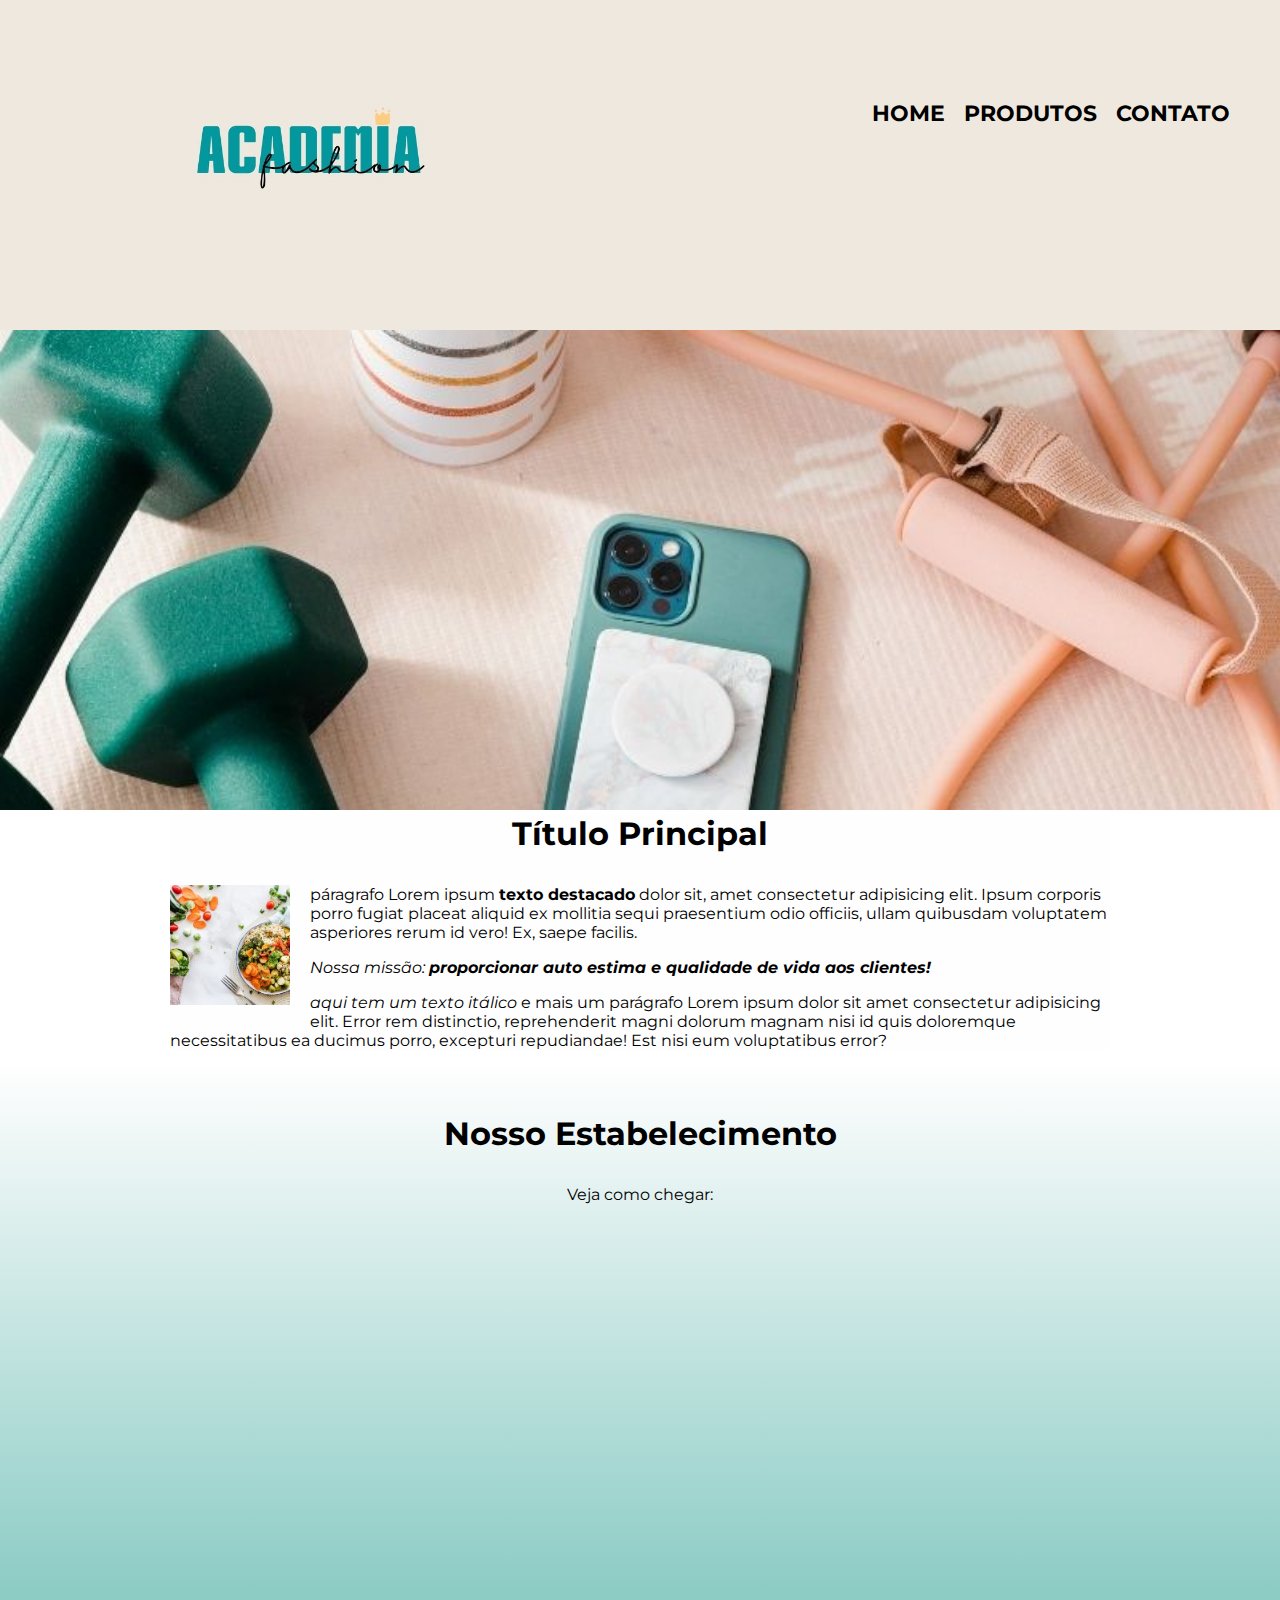
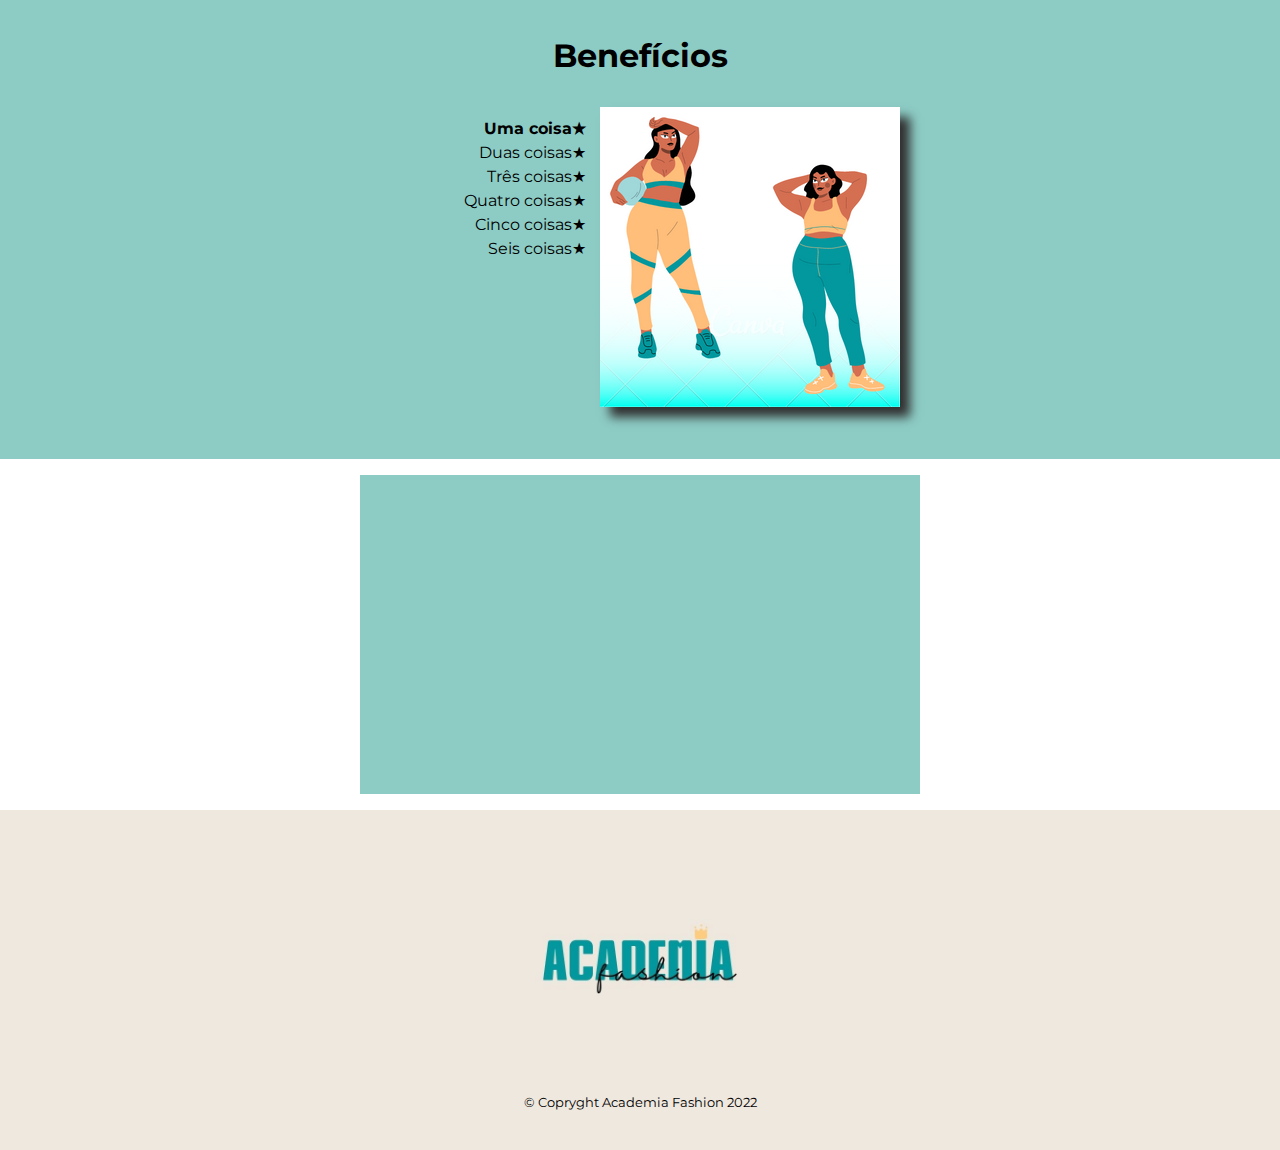
<file: academia.html/index.html>
<!DOCTYPE html>
<html lang="pt-br">
    <head>
        <meta charset="UTF-8">
        <meta name="viewport" content="width=device-width">  
        <title>Academia Fashion</title>

        <link rel="stylesheet" href="style.css">
        
        <link rel="preconnect" href="https://fonts.googleapis.com">
        <link rel="preconnect" href="https://fonts.gstatic.com" crossorigin>
        <link href="https://fonts.googleapis.com/css2?family=Montserrat:wght@100;200&display=swap" rel="stylesheet">

    
    </head>
    <body>
        <header>
            <div class="caixa">
                <h1><img src="fashion2.jpg" class="logo" alt="logo"></h1>
                <nav>
                <ul>
                    <li><a href="index.html">home</a></li>
                    <li><a href="produtos.html">produtos</a></li>
                    <li><a href="contato.html">contato</a></li>
                </ul>
                </nav>
            </div>
        </header>
        <img class="banner" src="academia.jpg">

        <main>
            <section class="principal">
                <h2 class="tituloprincipal">Título Principal</h2>

                <img class="utensilios" src="saladinha.jpg" alt="salada">

                <p> páragrafo Lorem ipsum <strong>texto destacado</strong> dolor sit, amet consectetur adipisicing elit. Ipsum corporis porro fugiat placeat aliquid ex mollitia sequi praesentium odio officiis, ullam quibusdam voluptatem asperiores rerum id vero! Ex, saepe facilis.</p>
                <p id="missao"><em>Nossa missão: <strong>proporcionar auto estima e qualidade de vida aos clientes!</strong></em></p>
                <p><em> aqui tem um texto itálico </em>e mais um parágrafo Lorem ipsum dolor sit amet consectetur adipisicing elit. Error rem distinctio, reprehenderit magni dolorum magnam nisi id quis doloremque necessitatibus ea ducimus porro, excepturi repudiandae! Est nisi eum voluptatibus error?</p>
            </section>

            <section class="mapa">
                <h3 class="tituloprincipal">Nosso Estabelecimento</h3>
                <p>Veja como chegar:</p>

                <div class="mapa-conteudo">
                    <iframe src="https://www.google.com/maps/embed?pb=!1m18!1m12!1m3!1d28813.85384007381!2d-48.845409425423725!3d-25.480631919700915!2m3!1f0!2f0!3f0!3m2!1i1024!2i768!4f13.1!3m3!1m2!1s0x94dc870bf733fd85%3A0x7d6cb9ee0441de0a!2sMorretes%2C%20PR%2C%2083350-000!5e0!3m2!1spt-BR!2sbr!4v1655472357366!5m2!1spt-BR!2sbr" width="100%" height="300" style="border:0;" allowfullscreen="" loading="lazy" referrerpolicy="no-referrer-when-downgrade"></iframe>
                </div>
            </section>

            <section class="beneficios">
                <h3 class="tituloprincipal">Benefícios</h3>

                <div class="conteudo-beneficios">
                <ul class="lista-beneficios">
                    <li class="itens">Uma coisa</li>
                    <li class="itens">Duas coisas</li>
                    <li class="itens">Três coisas</li>
                    <li class="itens">Quatro coisas</li>
                    <li class="itens">Cinco coisas</li>
                    <li class="itens">Seis coisas</li>
                </ul>
                <picture>
                    <source media="(max-width: 700px )" srcset="beneficios-pp.png" >
                    <img  src="beneficios-p.png" class="imagem-beneficios"></picture>
                </div>
            </section>

            <div class="video"><iframe width="100%" height="315" src="https://www.youtube.com/embed/Fo1n217fnn0" title="YouTube video player" frameborder="0" allow="accelerometer; autoplay; clipboard-write; encrypted-media; gyroscope; picture-in-picture" allowfullscreen></iframe>
            </div>

         </main>

         <footer>
            <img src="fashion2.jpg" class="logo-rodape" alt="rodape">
            <p class="copyright">&copy; Copryght Academia Fashion 2022</p>


        </footer>
    </body>

</html>
</file>
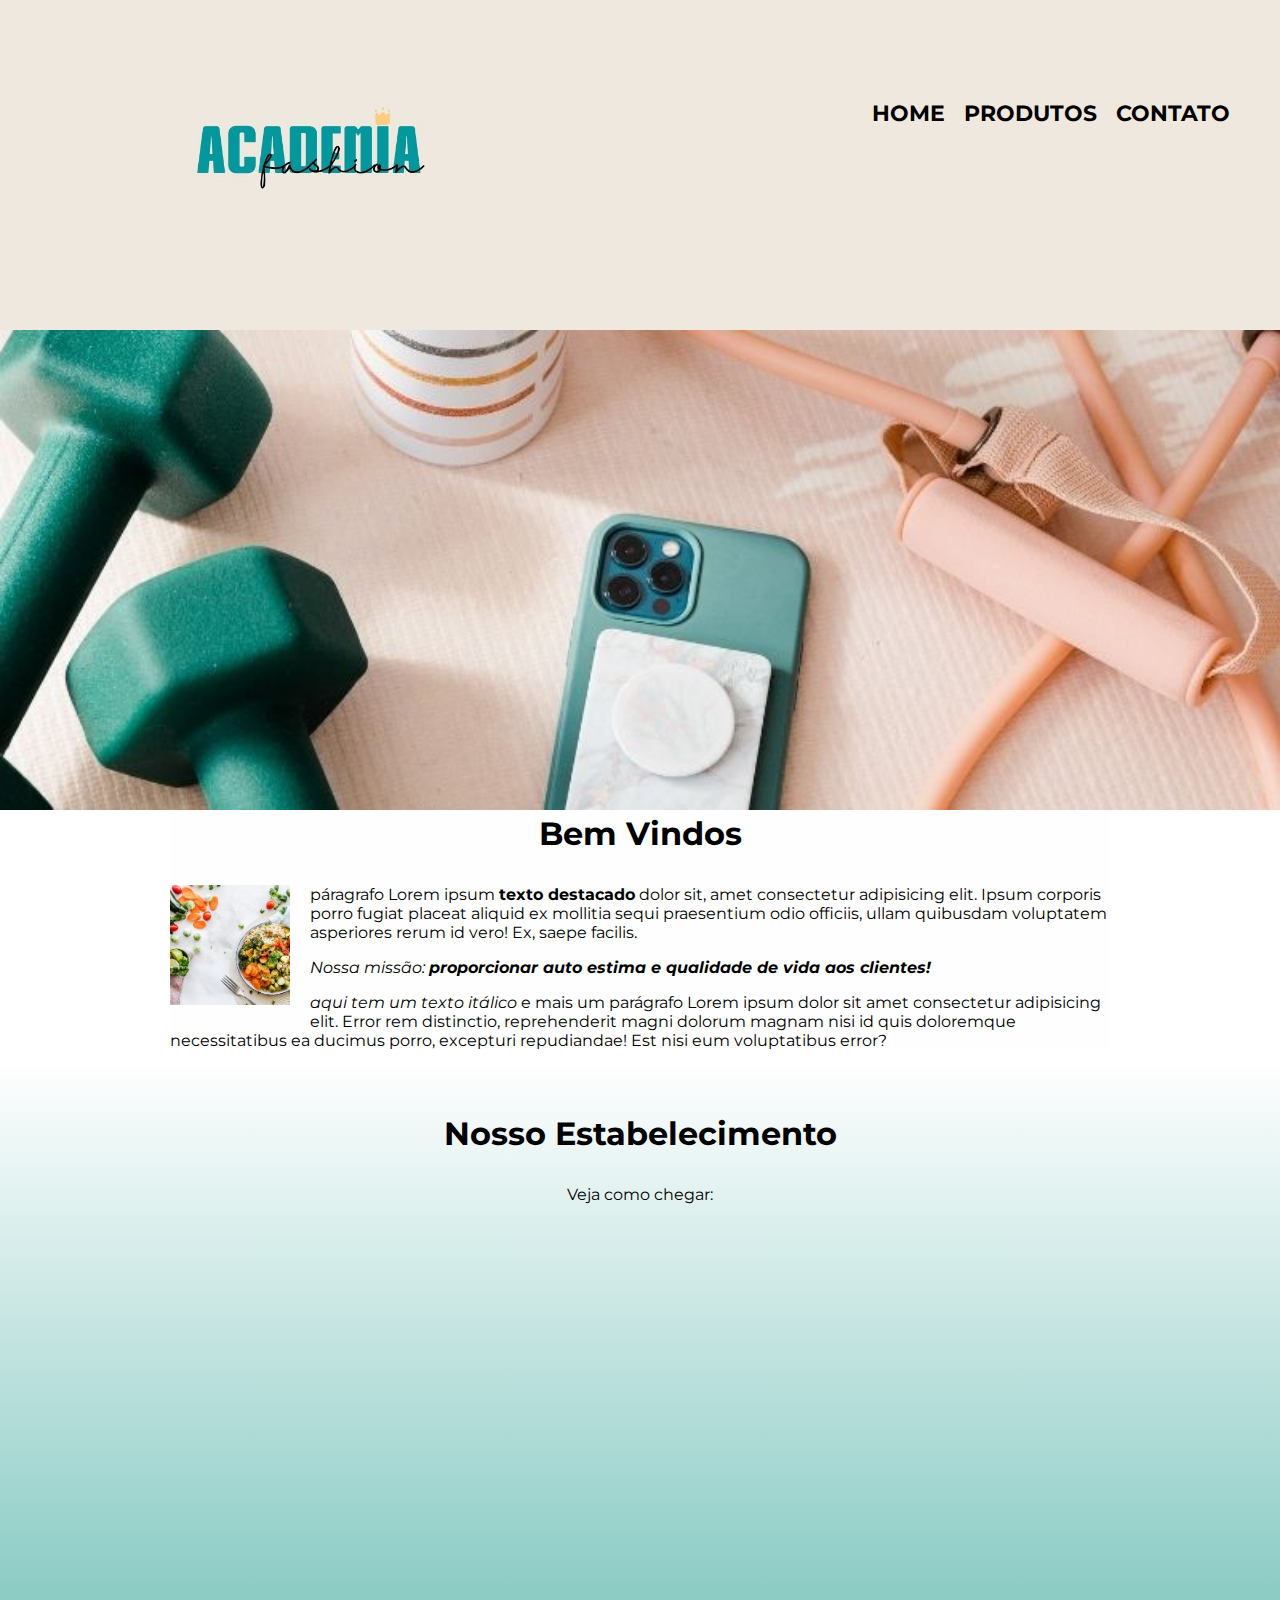
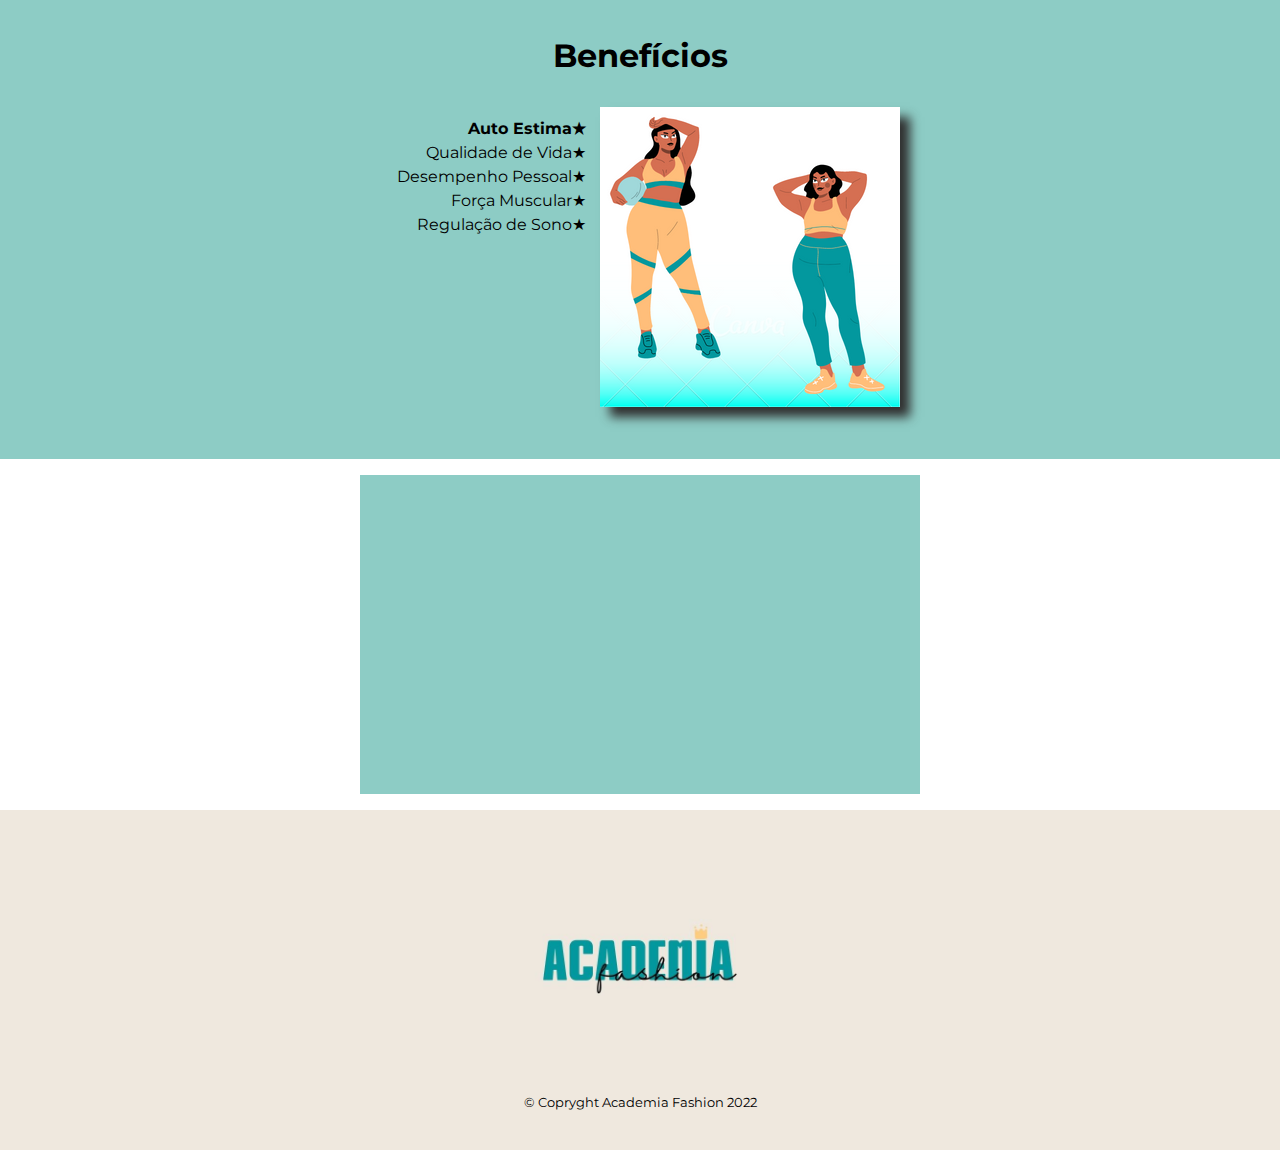
<file: Academia/index.html>
<!DOCTYPE html>
<html lang="pt-br">
    <head>
        <meta charset="UTF-8">
        <meta name="viewport" content="width=device-width">  
        <title>Academia Fashion</title>

        <link rel="stylesheet" href="style.css">
        
        <link rel="preconnect" href="https://fonts.googleapis.com">
        <link rel="preconnect" href="https://fonts.gstatic.com" crossorigin>
        <link href="https://fonts.googleapis.com/css2?family=Montserrat:wght@100;200&display=swap" rel="stylesheet">

    
    </head>
    <body>
        <header>
            <div class="caixa">
                <h1><img src="imagens/fashion2.jpg" class="logo" alt="logo"></h1>
                <nav>
                <ul>
                    <li><a href="index.html">home</a></li>
                    <li><a href="produtos.html">produtos</a></li>
                    <li><a href="contato.html">contato</a></li>
                </ul>
                </nav>
            </div>
        </header>
        <img class="banner" src="imagens/academia.jpg">

        <main>
            <section class="principal">
                <h2 class="tituloprincipal">Bem Vindos</h2>

                <img class="utensilios" src="imagens/saladinha.jpg" alt="salada">

                <p> páragrafo Lorem ipsum <strong>texto destacado</strong> dolor sit, amet consectetur adipisicing elit. Ipsum corporis porro fugiat placeat aliquid ex mollitia sequi praesentium odio officiis, ullam quibusdam voluptatem asperiores rerum id vero! Ex, saepe facilis.</p>
                <p id="missao"><em>Nossa missão: <strong>proporcionar auto estima e qualidade de vida aos clientes!</strong></em></p>
                <p><em> aqui tem um texto itálico </em>e mais um parágrafo Lorem ipsum dolor sit amet consectetur adipisicing elit. Error rem distinctio, reprehenderit magni dolorum magnam nisi id quis doloremque necessitatibus ea ducimus porro, excepturi repudiandae! Est nisi eum voluptatibus error?</p>
            </section>

            <section class="mapa">
                <h3 class="tituloprincipal">Nosso Estabelecimento</h3>
                <p>Veja como chegar:</p>

                <div class="mapa-conteudo">
                    <iframe src="https://www.google.com/maps/embed?pb=!1m18!1m12!1m3!1d28813.85384007381!2d-48.845409425423725!3d-25.480631919700915!2m3!1f0!2f0!3f0!3m2!1i1024!2i768!4f13.1!3m3!1m2!1s0x94dc870bf733fd85%3A0x7d6cb9ee0441de0a!2sMorretes%2C%20PR%2C%2083350-000!5e0!3m2!1spt-BR!2sbr!4v1655472357366!5m2!1spt-BR!2sbr" width="100%" height="300" style="border:0;" allowfullscreen="" loading="lazy" referrerpolicy="no-referrer-when-downgrade"></iframe>
                </div>
            </section>

            <section class="beneficios">
                <h3 class="tituloprincipal">Benefícios</h3>

                <div class="conteudo-beneficios">
                <ul class="lista-beneficios">
                    <li class="itens">Auto Estima</li>
                    <li class="itens">Qualidade de Vida</li>
                    <li class="itens">Desempenho Pessoal</li>
                    <li class="itens">Força Muscular</li>
                    <li class="itens">Regulação de Sono</li>
                    
                </ul>
                <picture>
                    <source media="(max-width: 700px )" srcset="imagens/beneficios-pp.png" >
                    <img  src="imagens/beneficios-p.png" class="imagem-beneficios"></picture>
                </div>
            </section>

            <div class="video"><iframe width="100%" height="315" src="https://www.youtube.com/embed/Fo1n217fnn0" title="YouTube video player" frameborder="0" allow="accelerometer; autoplay; clipboard-write; encrypted-media; gyroscope; picture-in-picture" allowfullscreen></iframe>
            </div>

         </main>

         <footer>
            <img src="imagens/fashion2.jpg" class="logo-rodape" alt="rodape">
            <p class="copyright">&copy; Copryght Academia Fashion 2022</p>


        </footer>
    </body>

</html>
</file>
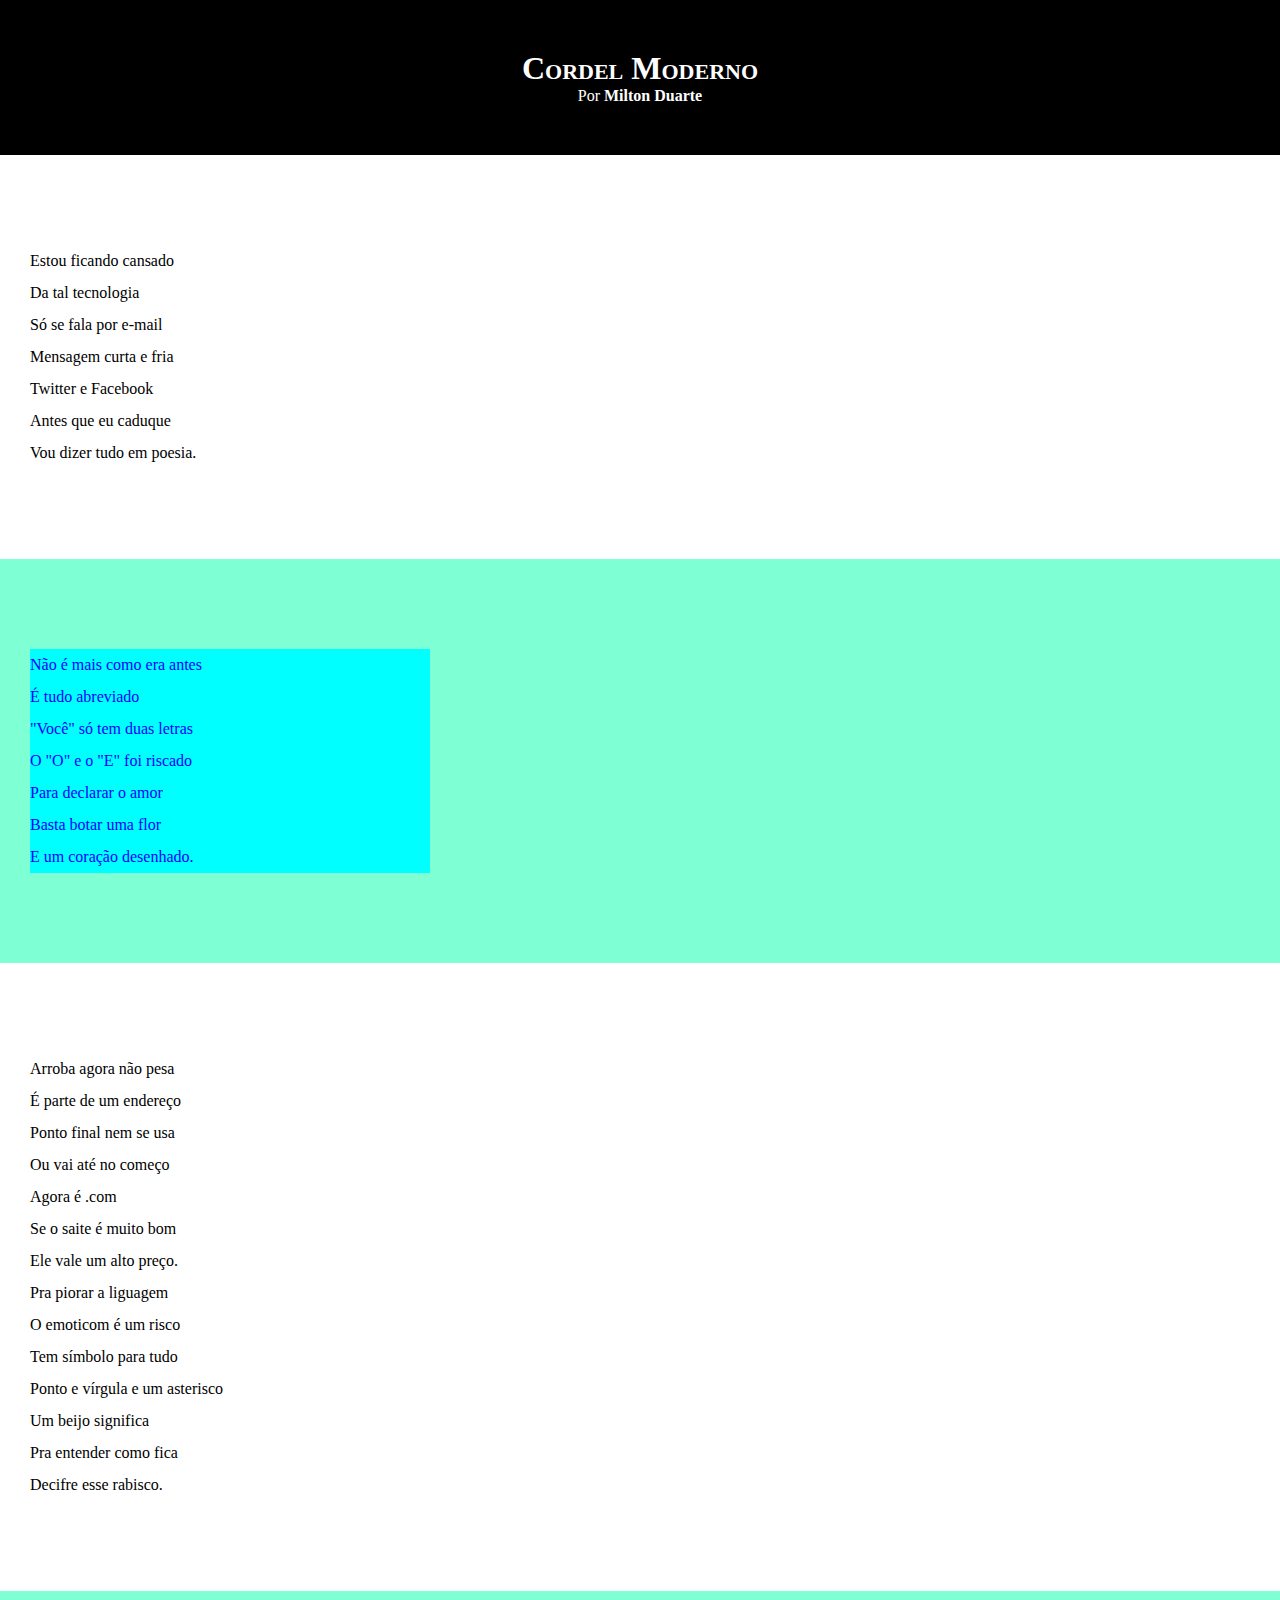
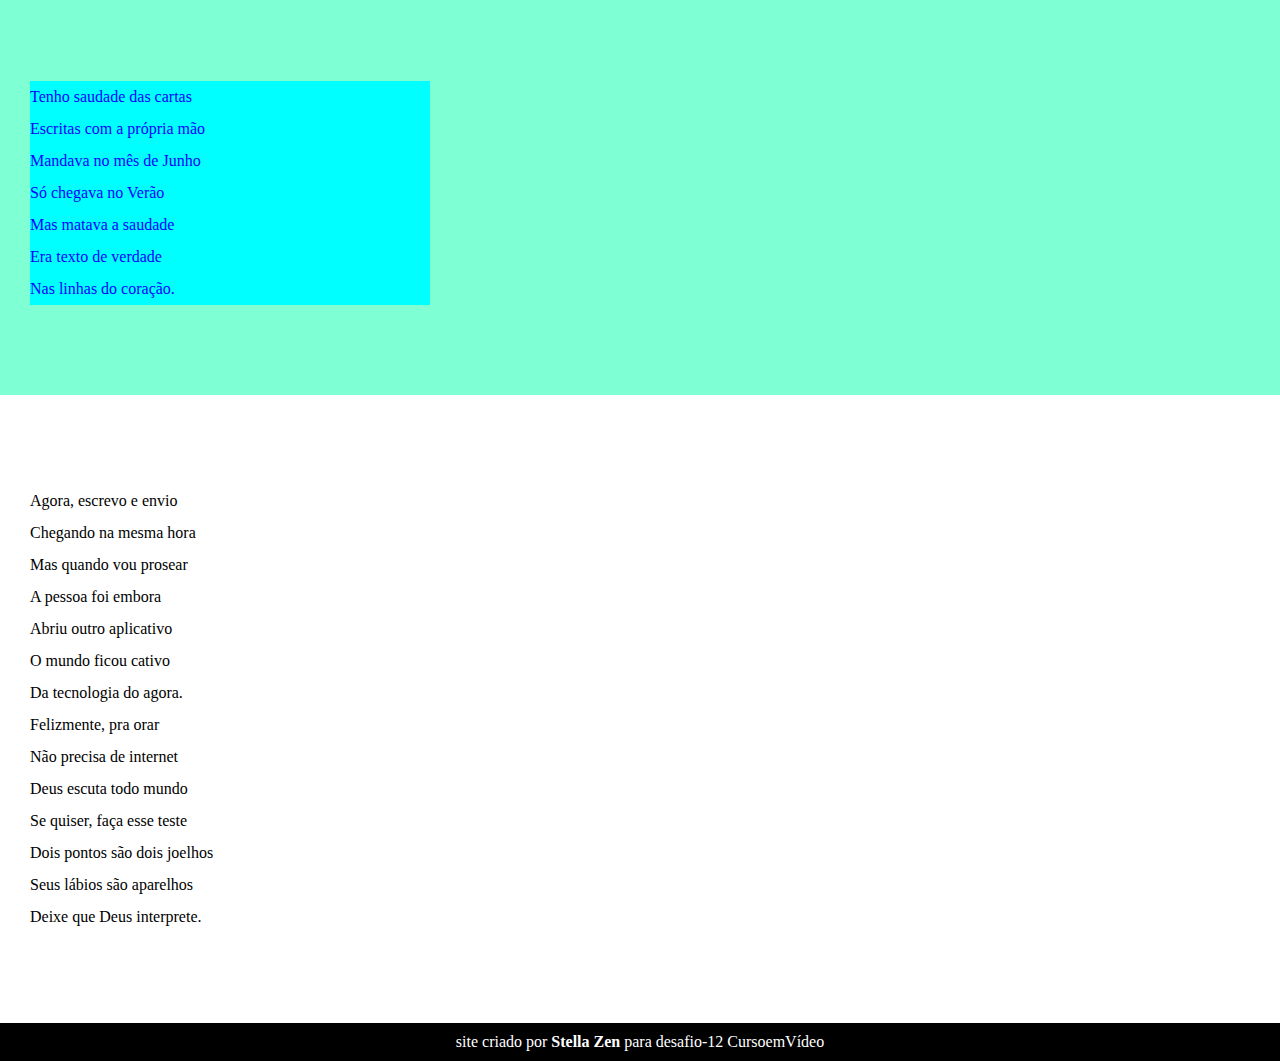
<file: desafio-12/index.html>
<!DOCTYPE html>
<html lang="pt-br">
<head>
    <meta charset="UTF-8">
    <meta http-equiv="X-UA-Compatible" content="IE=edge">
    <meta name="viewport" content="width=device-width, initial-scale=1.0">
    <title>Cordel Moderno</title>

    <link rel="stylesheet" href="estilo/style.css">
</head>
<body>
    <header>
        <h1>Cordel Moderno</h1>
        <p>Por <a href="https://www.recantodasletras.com.br/poesias/3186743" target="_blank">Milton Duarte</a></p>

    </header>

    <section class="normal">
        <p>
            Estou ficando cansado <br>
            Da tal tecnologia <br>
            Só se fala por e-mail <br>
            Mensagem curta e fria <br>
            Twitter e Facebook <br>
            Antes que eu caduque <br>
            Vou dizer tudo em poesia.
        </p>
    </section>

    <section class="imagem">
        <p>
            Não é mais como era antes <br>
            É tudo abreviado <br>
            "Você" só tem duas letras <br>
            O "O" e o "E" foi riscado <br>
            Para declarar o amor <br>
            Basta botar uma flor <br>
            E um coração desenhado.
        </p>
    </section>

    <section class="normal">
        <p>
            Arroba agora não pesa <br>
            É parte de um endereço <br>
            Ponto final nem se usa <br>
            Ou vai até no começo <br>
            Agora é .com <br>
            Se o saite é muito bom <br>
        </p>
        
        <p>
            Ele vale um alto preço. <br>
            Pra piorar a liguagem <br>
            O emoticom é um risco <br>
            Tem símbolo para tudo <br>
            Ponto e vírgula e um asterisco <br>
            Um beijo significa <br>
            Pra entender como fica <br>
            Decifre esse rabisco.
        </p>
    </section>

     <section class="imagem">
        <p>
            Tenho saudade das cartas <br>
            Escritas com a própria mão <br>
            Mandava no mês de Junho <br>
            Só chegava no Verão <br>
            Mas matava a saudade <br>
            Era texto de verdade <br>
            Nas linhas do coração. <br>
        </p>
    </section>

    <section class="normal">
        <p>
            Agora, escrevo e envio <br>
            Chegando na mesma hora <br>
            Mas quando vou prosear <br>
            A pessoa foi embora <br>
            Abriu outro aplicativo <br>
            O mundo ficou cativo <br>
            Da tecnologia do agora. <br>
        </p>

        <p>    
            Felizmente, pra orar <br>
            Não precisa de internet <br>
            Deus escuta todo mundo <br>
            Se quiser, faça esse teste <br>
            Dois pontos são dois joelhos <br>
            Seus lábios são aparelhos <br>
            Deixe que Deus interprete.
        </p>
    </section>

    <footer>
        <p>site criado por <a href="https://github.com/StellaZen" target="_blank">Stella Zen</a> para desafio-12 CursoemVídeo</p>
    </footer>
    
</body>
</html>
</file>
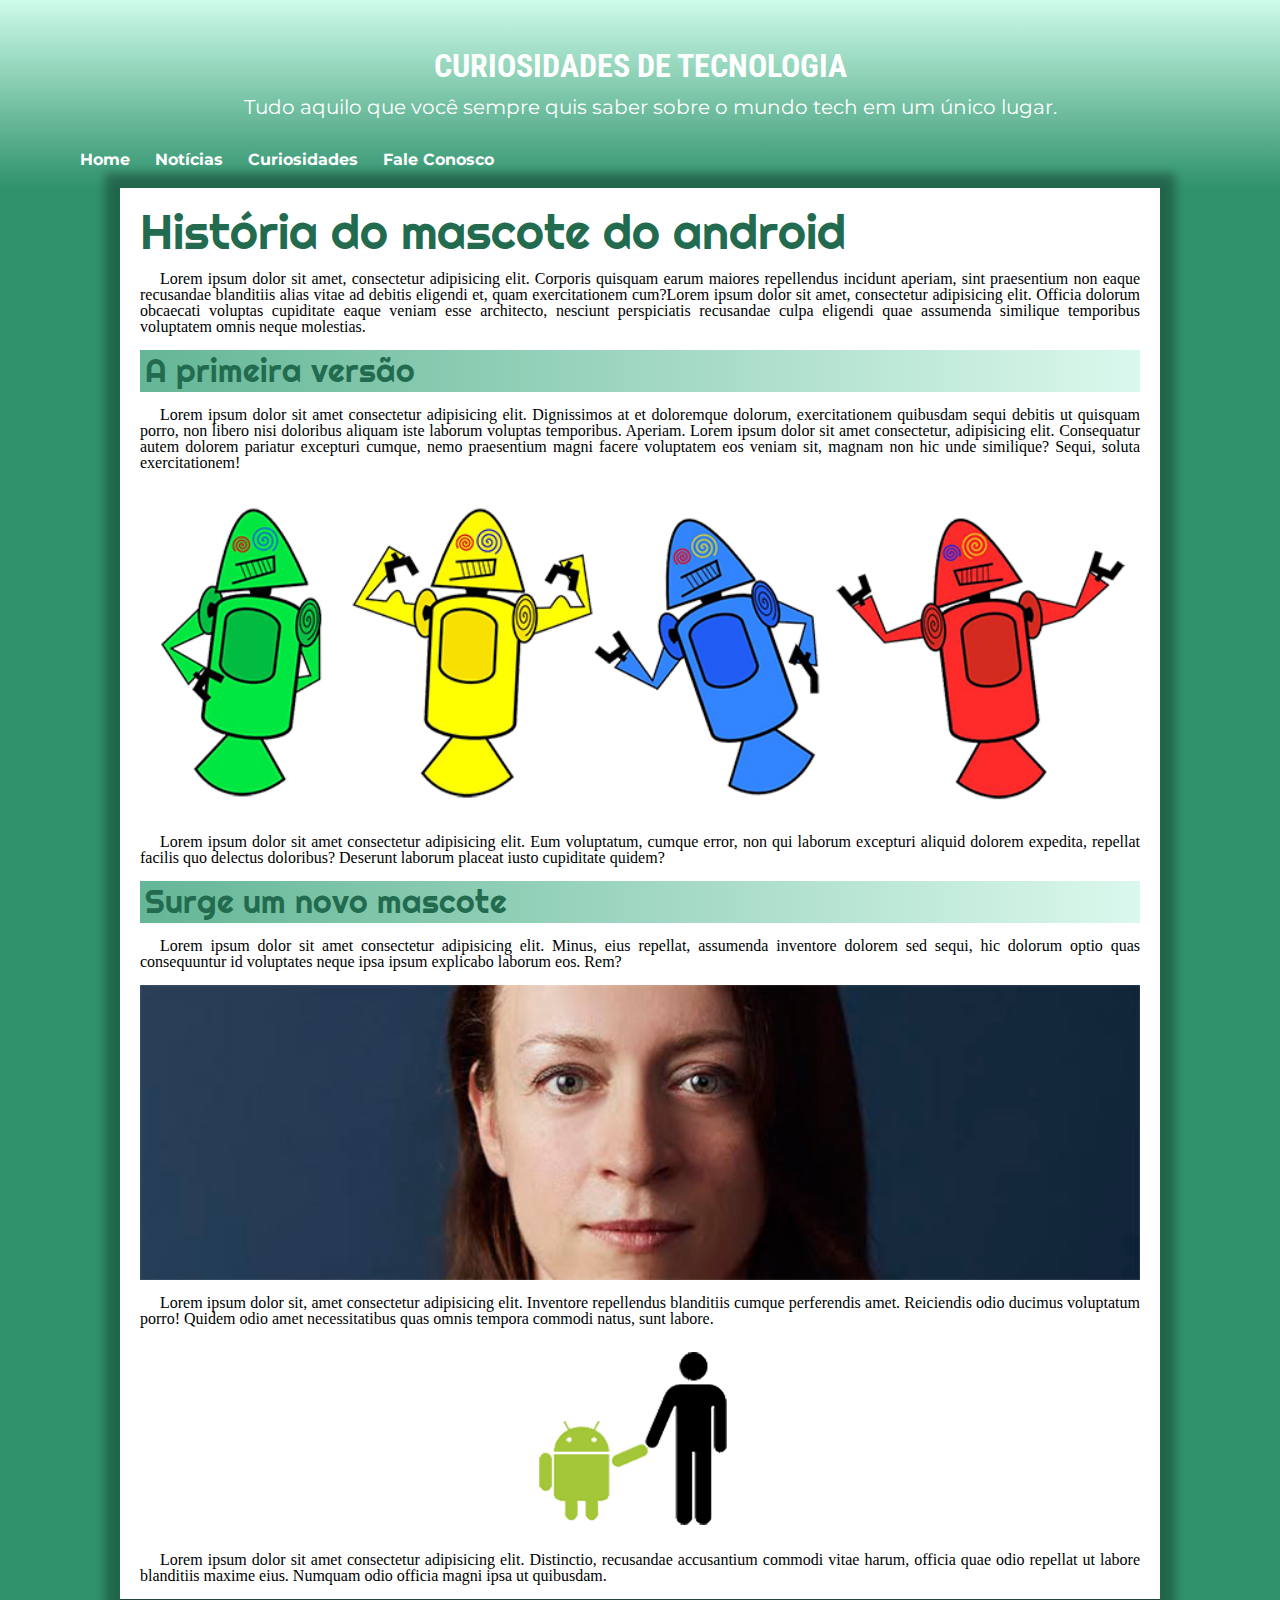
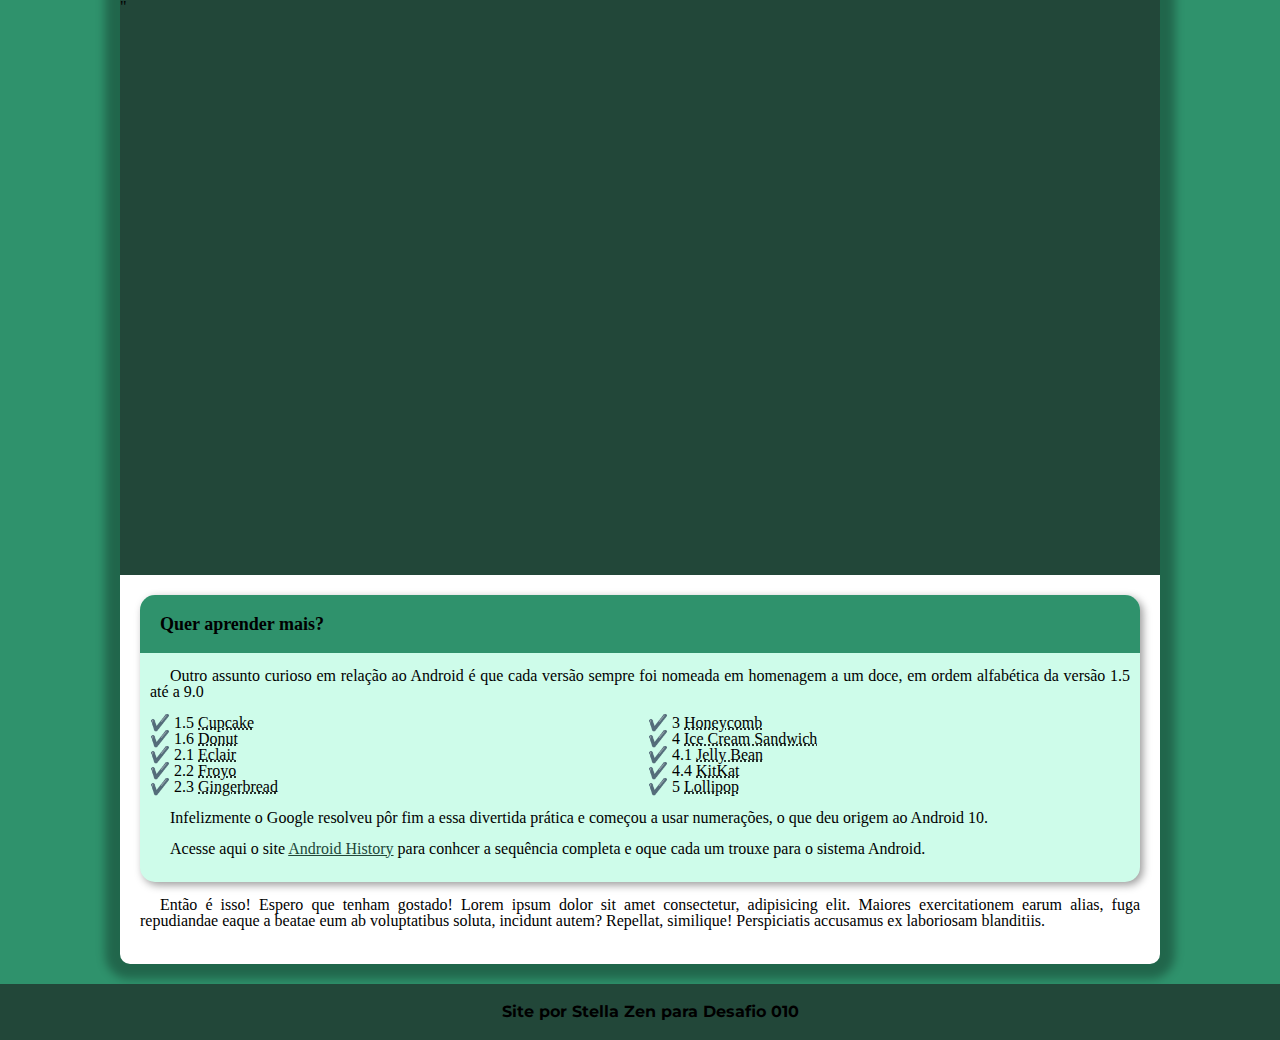
<file: desafio_10/index.html>
<!DOCTYPE html>
<html lang="pt-br">
<head>
    <meta charset="UTF-8">
    <meta http-equiv="X-UA-Compatible" content="IE=edge">
    <meta name="viewport" content="width=device-width, initial-scale=1.0">
    
    <link rel="preconnect" href="https://fonts.googleapis.com">
    <link rel="preconnect" href="https://fonts.gstatic.com" crossorigin>
    <link href="https://fonts.googleapis.com/css2?family=Montserrat:wght@100;200&family=Roboto+Condensed:wght@400;700&display=swap" rel="stylesheet">
    <link rel="preconnect" href="https://fonts.googleapis.com">
    <link rel="preconnect" href="https://fonts.gstatic.com" crossorigin>
    <link href="https://fonts.googleapis.com/css2?family=Montserrat:wght@100;200&family=Righteous&family=Roboto+Condensed:wght@400;700&display=swap" rel="stylesheet">

    <link rel="shortcut icon" href="imagens/favicon.ico" type="image/x-icon">
    <link rel="stylesheet" href="reset.css">
    <link rel="stylesheet" href="style.css">
    
    <title>Curiosidades da Tecnologia</title>
</head>
<body>
<header>
    <h1>Curiosidades De Tecnologia</h1>
    <p>Tudo aquilo que você sempre quis saber sobre o mundo tech em um único lugar.</p>
    <nav>
    <a href="http://google.com">Home</a>
    <a href="http://google.com">Notícias</a>
    <a href="http://google.com">Curiosidades</a>
    <a href="http://google.com">Fale Conosco</a>
    </nav>
</header>

<main>
    <article>
        <h2 class="titulo-meio">História do mascote do android</h2>
        <p>Lorem ipsum dolor sit amet, consectetur adipisicing elit. Corporis quisquam earum maiores repellendus incidunt aperiam, sint praesentium non eaque recusandae blanditiis alias vitae ad debitis eligendi et, quam exercitationem cum?Lorem ipsum dolor sit amet, consectetur adipisicing elit. Officia dolorum obcaecati voluptas cupiditate eaque veniam esse architecto, nesciunt perspiciatis recusandae culpa eligendi quae assumenda similique temporibus voluptatem omnis neque molestias.</p>
        <h3 class="titulo-meio">A primeira versão</h3>
        <p>Lorem ipsum dolor sit amet consectetur adipisicing elit. Dignissimos at et doloremque dolorum, exercitationem quibusdam sequi debitis ut quisquam porro, non libero nisi doloribus aliquam iste laborum voluptas temporibus. Aperiam. Lorem ipsum dolor sit amet consectetur, adipisicing elit. Consequatur autem dolorem pariatur excepturi cumque, nemo praesentium magni facere voluptatem eos veniam sit, magnam non hic unde similique? Sequi, soluta exercitationem!</p>
        
        <picture>
        
            <source media="(max-width: 600px )" srcset="imagens/dan-droids-pq.png" type="image/png">
            <img class="dan-droids" src="imagens/dan-droids.png" alt="Quatro robôes coloridos">
        </picture>
        <p>Lorem ipsum dolor sit amet consectetur adipisicing elit. Eum voluptatum, cumque error, non qui laborum excepturi aliquid dolorem expedita, repellat facilis quo delectus doloribus? Deserunt laborum placeat iusto cupiditate quidem?</p>
        <h3 class="titulo-meio">Surge um novo mascote</h3>
        <p>Lorem ipsum dolor sit amet consectetur adipisicing elit. Minus, eius repellat, assumenda inventore dolorem sed sequi, hic dolorum optio quas consequuntur id voluptates neque ipsa ipsum explicabo laborum eos. Rem?</p>

        <picture>
            <source media="(max-width: 600px )" srcset="imagens/irina-blok-pq.jpg" type="image/png">
            <img class="foto-irina" src="imagens/irina-blok.jpg" alt="Irina Blok">
        </picture>
        </div>
        <p>Lorem ipsum dolor sit, amet consectetur adipisicing elit. Inventore repellendus blanditiis cumque perferendis amet. Reiciendis odio ducimus voluptatum porro! Quidem odio amet necessitatibus quas omnis tempora commodi natus, sunt labore.</p>
        <img class="bugdroid" src="imagens/bugdroid.png" alt="droid">
        <p>Lorem ipsum dolor sit amet consectetur adipisicing elit. Distinctio, recusandae accusantium commodi vitae harum, officia quae odio repellat ut labore blanditiis maxime eius. Numquam odio officia magni ipsa ut quibusdam.</p>
        
        <div class="video">
           <iframe width="560" height="315" src="https://www.youtube.com/embed/5K4pEk19nhs" title="YouTube video player" frameborder="0" allow="accelerometer; autoplay; clipboard-write; encrypted-media; gyroscope; picture-in-picture" allowfullscreen></iframe>"
        </div>
       
        
        <aside>
             <h4>Quer aprender mais?</h4>
            
                <p>Outro assunto curioso em relação ao Android é que cada versão sempre foi nomeada em homenagem a um doce, em ordem alfabética da versão 1.5 até a 9.0</p>
                 <ul>
                    <li>✔️ 1.5 <abbr title="Bolinho">Cupcake</abbr></li>
                    <li>✔️ 1.6 <abbr title="Rosquinha">Donut</abbr></li>
                    <li>✔️ 2.1 <abbr title="Bomba de chocolate">Eclair</abbr></li>
                    <li>✔️ 2.2 <abbr title="Iogurte congelado">Froyo</abbr></li>
                    <li>✔️ 2.3 <abbr title="Biscoito de gengibre">Gingerbread</abbr></li>
                    <li>✔️ 3 <abbr title="Favo de mel">Honeycomb</abbr></li>
                    <li>✔️ 4 <abbr title="Sanduíche de sorvete">Ice Cream Sandwich</abbr></li>
                    <li>✔️ 4.1 <abbr title="Bala de goma">Jelly Bean</abbr></li>
                    <li>✔️ 4.4 <abbr title="KitKat">KitKat</abbr></li>
                    <li>✔️ 5 <abbr title="Pirulito">Lollipop</abbr></li>
                 </ul>
            <p>Infelizmente o Google resolveu pôr fim a essa divertida prática e começou a usar numerações, o que deu origem ao Android 10.</p>
            <p>Acesse aqui o site <a href="http://google.com">Android History</a> para conhcer a sequência completa e oque cada um trouxe para o sistema Android.</p>
            </aside>
        <p>Então é isso! Espero que tenham gostado! Lorem ipsum dolor sit amet consectetur, adipisicing elit. Maiores exercitationem earum alias, fuga repudiandae eaque a beatae eum ab voluptatibus soluta, incidunt autem? Repellat, similique! Perspiciatis accusamus ex laboriosam blanditiis.</p>
    </article>
</main>
</body>

<footer>
    <p>Site por Stella Zen para Desafio 010</p>
</footer>
</html>
</file>
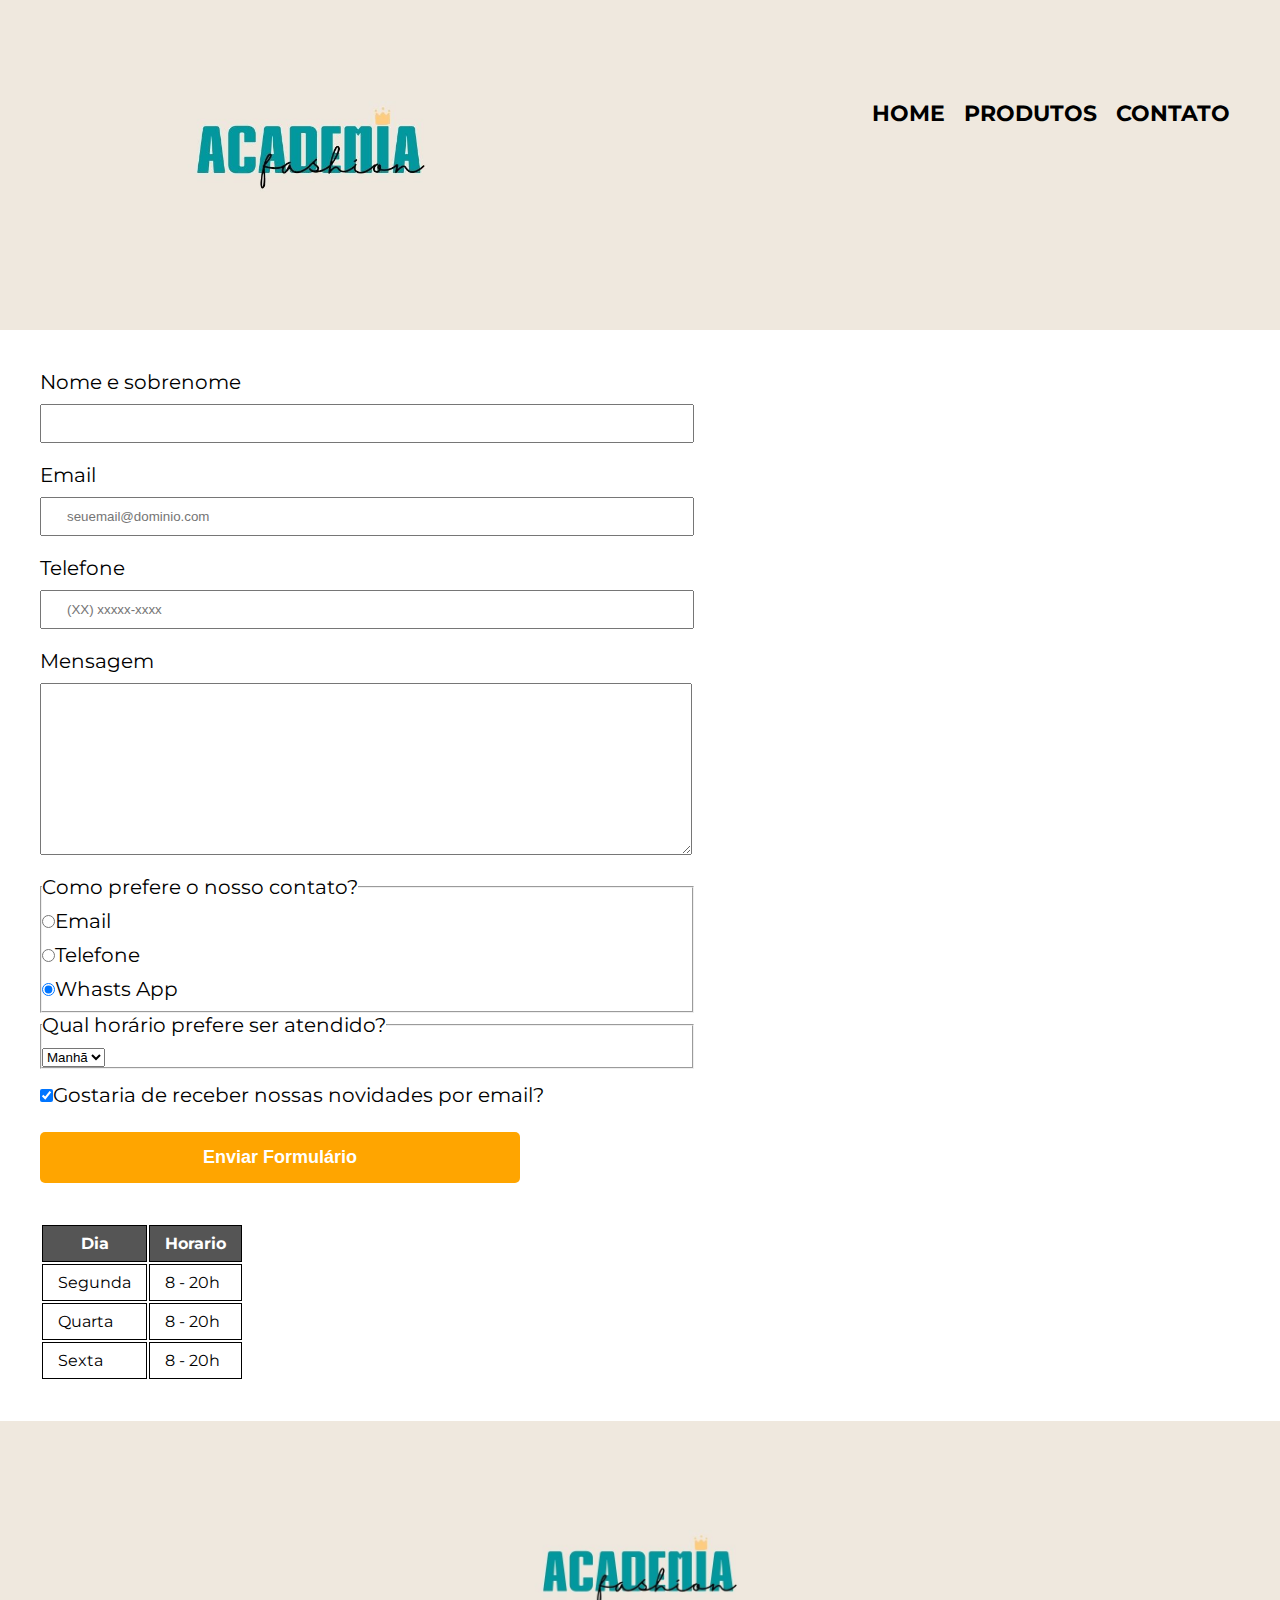
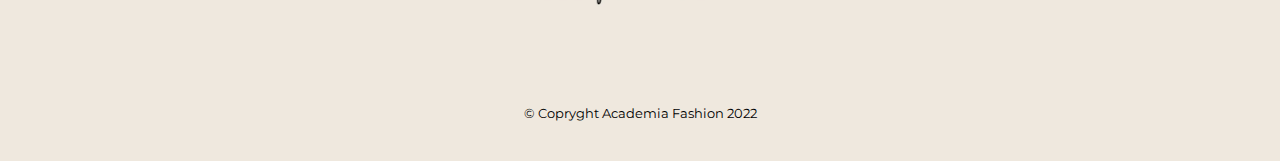
<file: academia.html/contato.html>
<!DOCTYPE html>
<html lang="pt-br">
<head>
    <head>
        <meta charset="UTF-8">
        <title>Contato</title>
        
        <link rel="stylesheet" href="style.css">

        <link rel="preconnect" href="https://fonts.googleapis.com">
        <link rel="preconnect" href="https://fonts.gstatic.com" crossorigin>
        <link href="https://fonts.googleapis.com/css2?family=Montserrat:wght@100;200&display=swap" rel="stylesheet">

    </head>
</head>
<body>

    <header>
        <div class="caixa">
            <h1><img src="fashion2.jpg" class="logo" alt="logo"></h1>
            <nav>
            <ul>
                <li><a href="index.html">home</a></li>
                <li><a href="produtos.html">produtos</a></li>
                <li><a href="contato.html">contato</a></li>
            </ul>
            </nav>
        </div>
    </header>

    <main>

        <form>
            <label for="nomeesobrenome">Nome e sobrenome</label>
            <input type="text" name="" id="nomeesobrenome" class="input-padrao">

            <label for="email">Email</label>
            <input type="email" name="" id="email" class="input-padrao" required placeholder="seuemail@dominio.com">

            <label for="telefone">Telefone</label>
            <input type="tel" name="" id="telefone" class="input-padrao" required placeholder="(XX) xxxxx-xxxx">

            <label for="mensagem">Mensagem</label>
            <textarea name="" id="mensagem" cols="65" rows="10" class="input-padrao" required></textarea>

           <fieldset>
               <legend>Como prefere o nosso contato?</legend>
                <label for="radio-email"><input type="radio" value="email" name="contato" id="radio-email">Email</label>
                

                <label for="radio-telefone">  <input type="radio" value="telefone" name="contato" id="radio-telefone">Telefone</label>
              

                <label for="radio-wwp"><input type="radio" value="whatsapp" name="contato" id="radio-wwp" checked>Whasts App</label>
                
            </fieldset>

            <fieldset>
                <legend>Qual horário prefere ser atendido?</legend>
                <select>
                    <option value="">Manhã</option>
                    <option value="">Tarde</option>
                    <option value="">Noite</option>
                </select>
             </fieldset>

            <label for=""><input type="checkbox" class="checkbox" checked>Gostaria de receber nossas novidades por email?</label>

            <input type="submit" value="Enviar Formulário" class="enviar">

        </form>

        <table>
            <thead>
                <tr>
                    <th>Dia</th>
                    <th>Horario</th>
            </tr>
            </thead>
            <tbody><tr>
                    <td>Segunda</td>
                    <td>8 - 20h</td>
                </tr>
                <tr>
                    <td>Quarta</td>
                    <td>8 - 20h</td>
                </tr>
                <tr>
                    <td>Sexta</td>
                    <td>8 - 20h</td>
                </tr>
                </tbody>
        </table>

    </main>

    <footer>
        <img src="fashion2.jpg" class="logo-rodape" alt="rodape">
        <p class="copyright">&copy; Copryght Academia Fashion 2022</p>


    </footer>
    
</body>
</html>
</file>
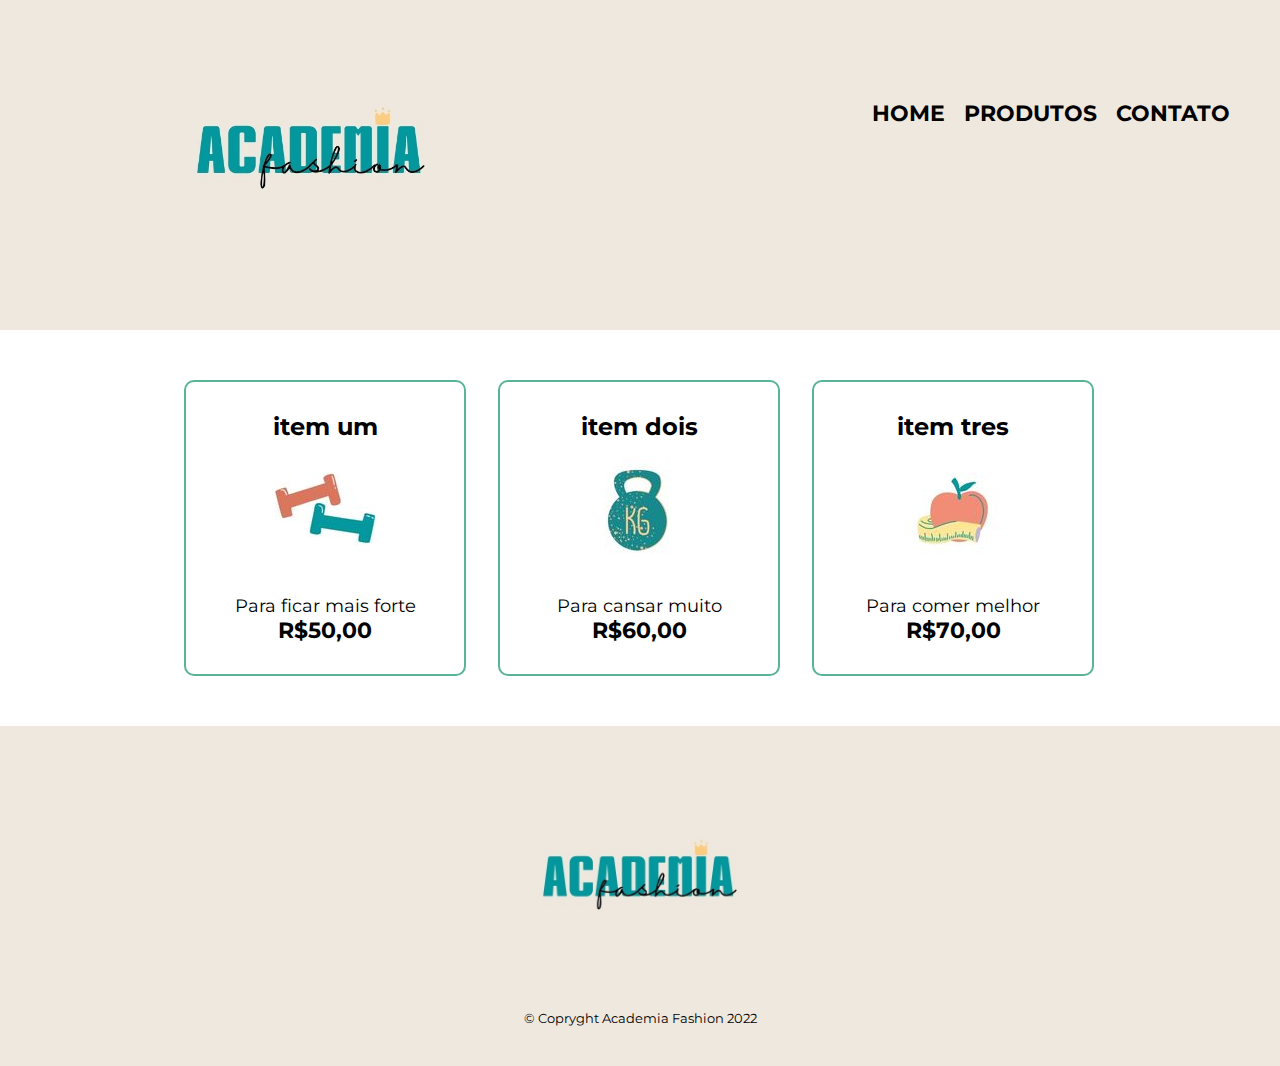
<file: academia.html/produtos.html>
<!DOCTYPE html>
<html>
    <head>
        <meta charset="UTF-8">
        <meta name="viewport" content="width=device-width">
        <title>Produtos</title>
        
        <link rel="stylesheet" href="style.css">

        <link rel="preconnect" href="https://fonts.googleapis.com">
        <link rel="preconnect" href="https://fonts.gstatic.com" crossorigin>
        <link href="https://fonts.googleapis.com/css2?family=Montserrat:wght@100;200&display=swap" rel="stylesheet">

    </head>
    <body>
        <header>
            <div class="caixa">
                <h1><img src="fashion2.jpg" class="logo" alt="logo"></h1>
                <nav>
                <ul>
                    <li><a href="index.html">home</a></li>
                    <li><a href="produtos.html">produtos</a></li>
                    <li><a href="contato.html">contato</a></li>
                </ul>
                </nav>
            </div>
        </header>

        <main>
            <ul class="produtos">
                <li>
                    <h2>item um</h2>
                    <img src="item1.jpg" alt="">
                    <p class="descricao">Para ficar mais forte</p>
                    <p class="preco">R$50,00</p>
                 </li>
                <li>
                    <h2>item dois</h2>
                    <img src="item2.jpg" alt="">
                    <p class="descricao">Para cansar muito</p>
                    <p class="preco">R$60,00</p>
                </li>
                <li><h2>item tres</h2>
                    <img src="item3.jpg" alt="">
                    <p class="descricao">Para comer melhor</p>
                    <p class="preco">R$70,00</p>
                </li>
            </ul>
        </main>
        
        <footer>
            <img src="fashion2.jpg" class="logo-rodape" alt="rodape">
            <p class="copyright">&copy; Copryght Academia Fashion 2022</p>


        </footer>
    </body>
</html>
</file>
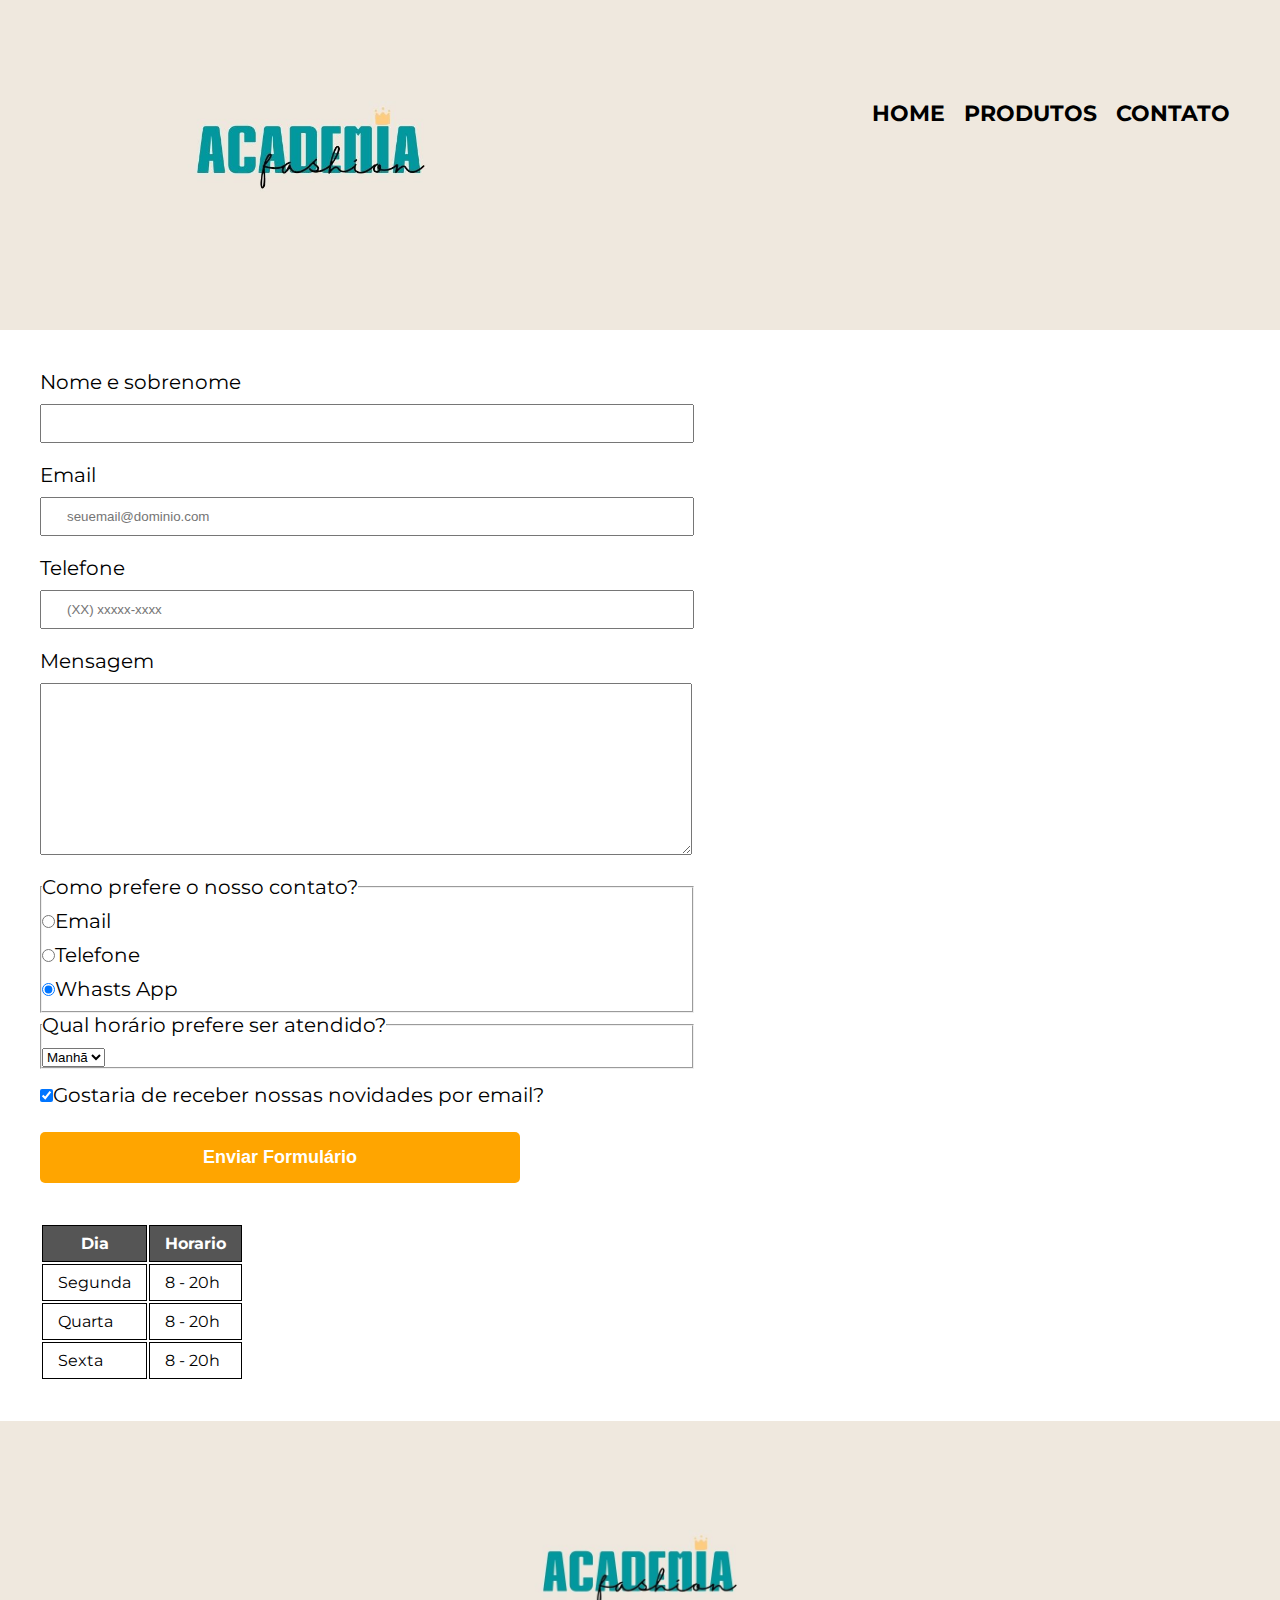
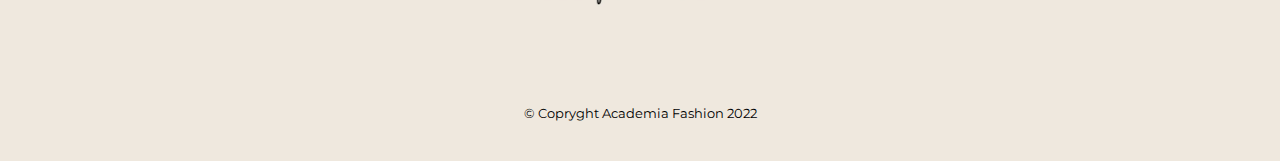
<file: Academia/contato.html>
<!DOCTYPE html>
<html lang="pt-br">
<head>
    <head>
        <meta charset="UTF-8">
        <title>Contato</title>
        
        <link rel="stylesheet" href="style.css">

        <link rel="preconnect" href="https://fonts.googleapis.com">
        <link rel="preconnect" href="https://fonts.gstatic.com" crossorigin>
        <link href="https://fonts.googleapis.com/css2?family=Montserrat:wght@100;200&display=swap" rel="stylesheet">

    </head>
</head>
<body>

    <header>
        <div class="caixa">
            <h1><img src="imagens/fashion2.jpg" class="logo" alt="logo"></h1>
            <nav>
            <ul>
                <li><a href="index.html">home</a></li>
                <li><a href="produtos.html">produtos</a></li>
                <li><a href="contato.html">contato</a></li>
            </ul>
            </nav>
        </div>
    </header>

    <main>

        <form>
            <label for="nomeesobrenome">Nome e sobrenome</label>
            <input type="text" name="" id="nomeesobrenome" class="input-padrao">

            <label for="email">Email</label>
            <input type="email" name="" id="email" class="input-padrao" required placeholder="seuemail@dominio.com">

            <label for="telefone">Telefone</label>
            <input type="tel" name="" id="telefone" class="input-padrao" required placeholder="(XX) xxxxx-xxxx">

            <label for="mensagem">Mensagem</label>
            <textarea name="" id="mensagem" cols="65" rows="10" class="input-padrao" required></textarea>

           <fieldset>
               <legend>Como prefere o nosso contato?</legend>
                <label for="radio-email"><input type="radio" value="email" name="contato" id="radio-email">Email</label>
                

                <label for="radio-telefone">  <input type="radio" value="telefone" name="contato" id="radio-telefone">Telefone</label>
              

                <label for="radio-wwp"><input type="radio" value="whatsapp" name="contato" id="radio-wwp" checked>Whasts App</label>
                
            </fieldset>

            <fieldset>
                <legend>Qual horário prefere ser atendido?</legend>
                <select>
                    <option value="">Manhã</option>
                    <option value="">Tarde</option>
                    <option value="">Noite</option>
                </select>
             </fieldset>

            <label for=""><input type="checkbox" class="checkbox" checked>Gostaria de receber nossas novidades por email?</label>

            <input type="submit" value="Enviar Formulário" class="enviar">

        </form>

        <table>
            <thead>
                <tr>
                    <th>Dia</th>
                    <th>Horario</th>
            </tr>
            </thead>
            <tbody><tr>
                    <td>Segunda</td>
                    <td>8 - 20h</td>
                </tr>
                <tr>
                    <td>Quarta</td>
                    <td>8 - 20h</td>
                </tr>
                <tr>
                    <td>Sexta</td>
                    <td>8 - 20h</td>
                </tr>
                </tbody>
        </table>

    </main>

    <footer>
        <img src="imagens/fashion2.jpg" class="logo-rodape" alt="rodape">
        <p class="copyright">&copy; Copryght Academia Fashion 2022</p>


    </footer>
    
</body>
</html>
</file>
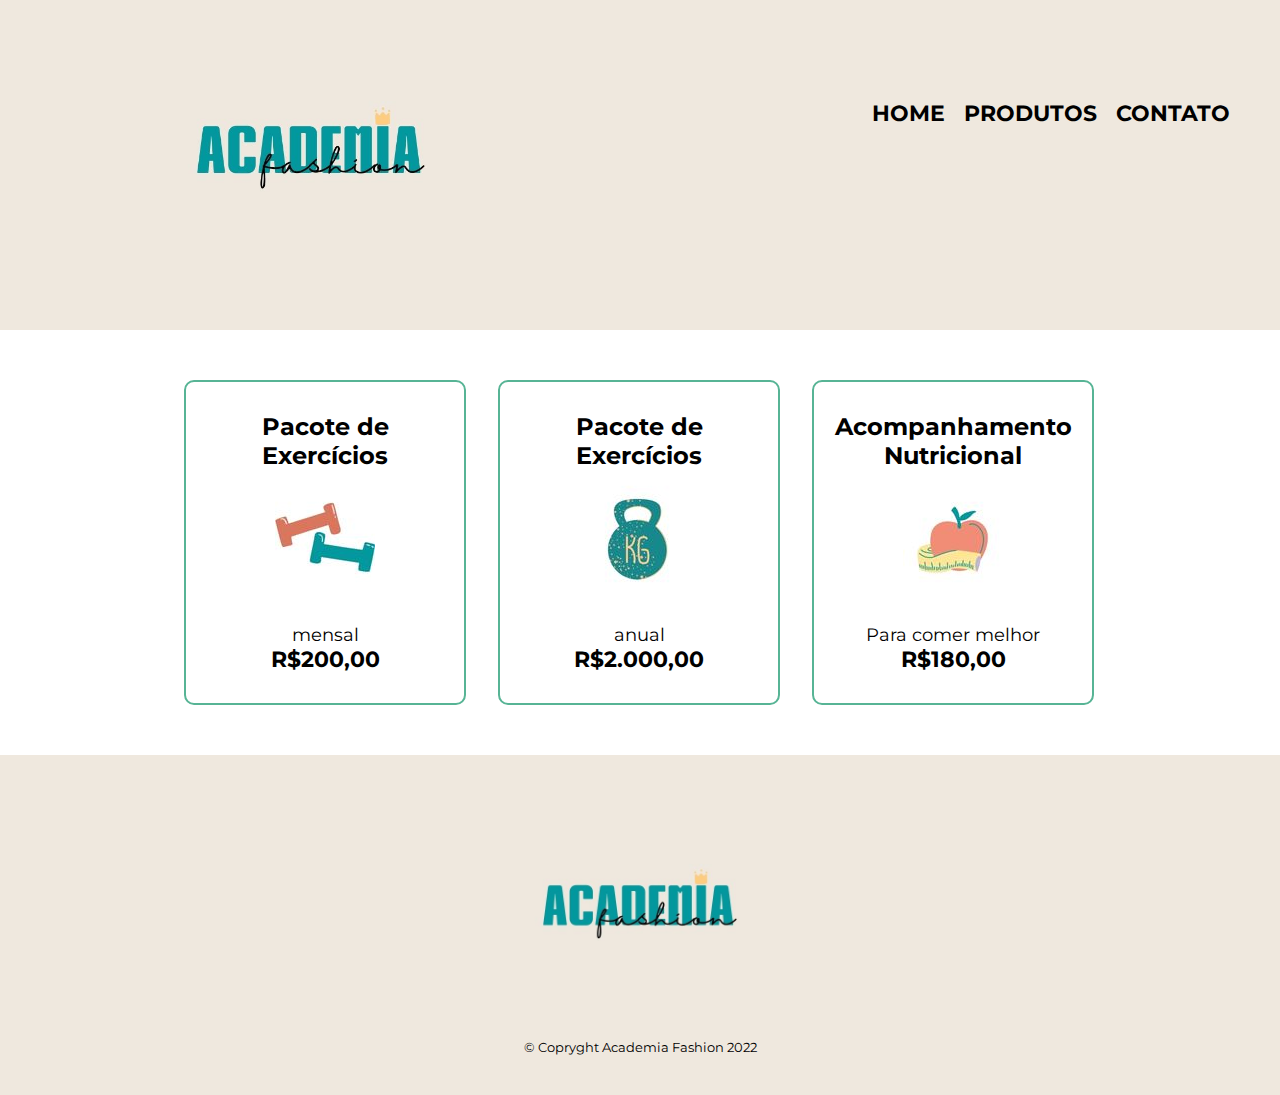
<file: Academia/produtos.html>
<!DOCTYPE html>
<html>
    <head>
        <meta charset="UTF-8">
        <meta name="viewport" content="width=device-width">
        <title>Produtos</title>
        
        <link rel="stylesheet" href="style.css">

        <link rel="preconnect" href="https://fonts.googleapis.com">
        <link rel="preconnect" href="https://fonts.gstatic.com" crossorigin>
        <link href="https://fonts.googleapis.com/css2?family=Montserrat:wght@100;200&display=swap" rel="stylesheet">

    </head>
    <body>
        <header>
            <div class="caixa">
                <h1><img src="imagens/fashion2.jpg" class="logo" alt="logo"></h1>
                <nav>
                <ul>
                    <li><a href="index.html">home</a></li>
                    <li><a href="produtos.html">produtos</a></li>
                    <li><a href="contato.html">contato</a></li>
                </ul>
                </nav>
            </div>
        </header>

        <main>
            <ul class="produtos">
                <li>
                    <h2>Pacote de Exercícios</h2>
                    <img src="imagens/item1.jpg" alt="pesos de academia">
                    <p class="descricao">mensal</p>
                    <p class="preco">R$200,00</p>
                 </li>
                <li>
                    <h2>Pacote de Exercícios</h2>
                    <img src="imagens/item2.jpg" alt="peso de academia">
                    <p class="descricao">anual</p>
                    <p class="preco">R$2.000,00</p>
                </li>
                <li><h2>Acompanhamento Nutricional</h2>
                    <img src="imagens/item3.jpg" alt="fruta e fita métrica">
                    <p class="descricao">Para comer melhor</p>
                    <p class="preco">R$180,00</p>
                </li>
            </ul>
        </main>
        
        <footer>
            <img src="imagens/fashion2.jpg" class="logo-rodape" alt="rodape">
            <p class="copyright">&copy; Copryght Academia Fashion 2022</p>


        </footer>
    </body>
</html>
</file>
<file: academia.html/style.css>
*{
   margin: 0px;
   padding: 0px;
}

body {
    font-family: 'Montserrat', sans-serif;;
}

header {
    background-color: #EFE8DE;
    padding: 20px 0;
 }
 .logo {
     width: 30%;
 }

 .caixa {
     
     width: 940px;
     margin: 0 auto;
 }

 nav {
     position: absolute;
     top: 100px;
     right: 50px;
 }

 nav li {
     display: inline;
     margin: 0 0 0 15px;
 }

 nav a {
     text-transform: uppercase;
     color: black;
     font-weight: bold;
     font-size: 22px;
     text-decoration: none;

 }

 nav a:hover {
     color: rgb(87, 180, 149);
     text-decoration: underline;
 }


 .produtos {
     width: 940px;
     margin: 0 auto;
     padding: 50px;
 }

 .produtos li {
     display: inline-block;
     text-align: center;
     width: 30%;
     vertical-align: top;
     margin: 0 1.5%;
     padding:  30px 20px;
     box-sizing: border-box;
     border: 2px solid rgb(87, 180, 149);
     border-radius: 10px;
     transition: 0.5s;
 }

 .produtos li:hover {
     border-color: rgb(236, 214, 152);
 }

 .produtos li:active {
     border-color: antiquewhite ;
 }

 .produtos li:hover h2 {
     font-size: 30px;
 }

 .produtos h2 {
     font-size: 30 px;
     font-weight: bold;
 }

 .preco {
     font-size:  22px;
     font-weight: bold;
 }

 .descricao {
     font-size: 18px;
 }

 footer {
     text-align: center;
     padding: 40px;
     background-color: #EFE8DE;

 }

 .logo-rodape {
     width: 20%;
 }

 .copyright {
     font-size: 13px;
     color: rgb(0, 0, 0);
 }



 form{

     margin: 40px;
 }

 form label, form legend{
     display: block;    
     font-size: 20px;
     margin: 0 0 10px;
     
 }

 fieldset{
   width: 650px;
 }

 .input-padrao {
     display: block;
     margin: 0 0 20px;
     padding: 10px 25px;
     width: 50%;
 }

 .checkbox {
     margin: 20px 0;
 }

 .enviar {
    width: 40%;
    padding: 15px 0 ;
    background: orange;
    color: white;
    font-weight: bold;
    font-size: 18px;
    border: none;
    border-radius: 5px;
    transition: 1s all;
    cursor: pointer;
 }

 .enviar:hover {
    background-color: darkorange;
    transform: scale(1.2);
 }

 table {
    margin: 20px 0 40px 40px;
 }

 thead {
    background: #555555;
    color: white;
    font-weight: bold;
 }

 td, th {
    border: 1px solid black;
    padding: 8px 15px;
 }

 /* css da página inicial*/

 .banner {
    width: 100%;
 }



 .tituloprincipal {
    text-align: center;
    font-size: 2em ;
    margin: 0 0 1em;
    clear: left;
 }



 .principal {
    padding: 3 em 0;
    background: #FEFEFE;
    width: 940px;
    margin: 0 auto;
 }

 .principal p {
    margin: 0 0 1em;
 }

 .principal strong {
    font-weight: bold;
 }

 .principal em {
    font-style: italic;
 }

 .utensilios {
    width: 120px;
    float: left;
    margin: 0 20px 20px 0
 }

 .mapa {
    padding: 3em 0;
    background: linear-gradient(#FEFEFE,#8dccc5);

 }

 .mapa-conteudo {
    width: 940px;
    margin: 0 auto;
 }

 .mapa p {
    margin: 0 0 2em;
    text-align: center;
 }

 .beneficios {
    padding: 3em 0;
    background-color: #8dccc5;

 }

 .conteudo-beneficios {
    width: 640px;
    margin: 0 auto;
 }

 .lista-beneficios {
    width: 40%;
    display: inline-block;
    vertical-align: top;
    list-style: none;
    text-align: right;
    padding: 10px;
 }

 .itens {
    line-height: 1.5;
 }

 .itens:first-child {
    font-weight: bold;
 }

 .itens::after {
    content: "\2605";
 }

 .imagem-beneficios {
  
    opacity: 1;
    transition: 400ms;
    box-shadow: 10px 10px 10px 0 rgb(49, 49, 49);
 }


 .imagem-beneficios:hover {
    opacity: 0.3;
 }

 .video {
    width: 560px;
    margin: 1em auto;
    background: #8dccc5;
 }



 @media screen and (max-width: 480px) {
   .caixa, .principal, .conteudo-beneficios, .mapa-conteudo, .video {
      width: auto;
   }

   h1 {
      text-align: center;
   }

   nav {
      position: static;
   }

   .lista-beneficios, .imagem-beneficios {
      width: 100%;
   }

   .produtos {
      width: auto;
      text-align: center;
   }

   .produtos li {
      width: 90%;
      margin-bottom: 10px;
      align-items: center;
   }

   .form {
      width: auto;
   }
 }
</file>
<file: Academia/style.css>
*{
   margin: 0px;
   padding: 0px;
}

body {
    font-family: 'Montserrat', sans-serif;;
}

header {
    background-color: #EFE8DE;
    padding: 20px 0;
 }
 .logo {
     width: 30%;
 }

 .caixa {
     
     width: 940px;
     margin: 0 auto;
 }

 nav {
     position: absolute;
     top: 100px;
     right: 50px;
 }

 nav li {
     display: inline;
     margin: 0 0 0 15px;
 }

 nav a {
     text-transform: uppercase;
     color: black;
     font-weight: bold;
     font-size: 22px;
     text-decoration: none;

 }

 nav a:hover {
     color: rgb(87, 180, 149);
     text-decoration: underline;
 }


 .produtos {
     width: 940px;
     margin: 0 auto;
     padding: 50px;
 }

 .produtos li {
     display: inline-block;
     text-align: center;
     width: 30%;
     vertical-align: top;
     margin: 0 1.5%;
     padding:  30px 20px;
     box-sizing: border-box;
     border: 2px solid rgb(87, 180, 149);
     border-radius: 10px;
     transition: 0.5s;
 }

 .produtos li:hover {
     border-color: rgb(236, 214, 152);
 }

 .produtos li:active {
     border-color: antiquewhite ;
 }

 .produtos li:hover h2 {
     font-size: 30px;
 }

 .produtos h2 {
     font-size: 30 px;
     font-weight: bold;
 }

 .preco {
     font-size:  22px;
     font-weight: bold;
 }

 .descricao {
     font-size: 18px;
 }

 footer {
     text-align: center;
     padding: 40px;
     background-color: #EFE8DE;

 }

 .logo-rodape {
     width: 20%;
 }

 .copyright {
     font-size: 13px;
     color: rgb(0, 0, 0);
 }



 form{

     margin: 40px;
 }

 form label, form legend{
     display: block;    
     font-size: 20px;
     margin: 0 0 10px;
     
 }

 fieldset{
   width: 650px;
 }

 .input-padrao {
     display: block;
     margin: 0 0 20px;
     padding: 10px 25px;
     width: 50%;
 }

 .checkbox {
     margin: 20px 0;
 }

 .enviar {
    width: 40%;
    padding: 15px 0 ;
    background: orange;
    color: white;
    font-weight: bold;
    font-size: 18px;
    border: none;
    border-radius: 5px;
    transition: 1s all;
    cursor: pointer;
 }

 .enviar:hover {
    background-color: darkorange;
    transform: scale(1.1);
 }

 table {
    margin: 20px 0 40px 40px;
 }

 thead {
    background: #555555;
    color: white;
    font-weight: bold;
 }

 td, th {
    border: 1px solid black;
    padding: 8px 15px;
 }

 /* css da página inicial*/

 .banner {
    width: 100%;
 }



 .tituloprincipal {
    text-align: center;
    font-size: 2em ;
    margin: 0 0 1em;
    clear: left;
 }



 .principal {
    padding: 3 em 0;
    background: #FEFEFE;
    width: 940px;
    margin: 0 auto;
 }

 .principal p {
    margin: 0 0 1em;
 }

 .principal strong {
    font-weight: bold;
 }

 .principal em {
    font-style: italic;
 }

 .utensilios {
    width: 120px;
    float: left;
    margin: 0 20px 20px 0
 }

 .mapa {
    padding: 3em 0;
    background: linear-gradient(#FEFEFE,#8dccc5);

 }

 .mapa-conteudo {
    width: 940px;
    margin: 0 auto;
 }

 .mapa p {
    margin: 0 0 2em;
    text-align: center;
 }

 .beneficios {
    padding: 3em 0;
    background-color: #8dccc5;

 }

 .conteudo-beneficios {
    width: 640px;
    margin: 0 auto;
 }

 .lista-beneficios {
    width: 40%;
    display: inline-block;
    vertical-align: top;
    list-style: none;
    text-align: right;
    padding: 10px;
 }

 .itens {
    line-height: 1.5;
 }

 .itens:first-child {
    font-weight: bold;
 }

 .itens::after {
    content: "\2605";
 }

 .imagem-beneficios {
  
    opacity: 1;
    transition: 400ms;
    box-shadow: 10px 10px 10px 0 rgb(49, 49, 49);
 }


 .imagem-beneficios:hover {
    opacity: 0.3;
 }

 .video {
    width: 560px;
    margin: 1em auto;
    background: #8dccc5;
 }



 @media screen and (max-width: 480px) {
   .caixa, .principal, .conteudo-beneficios, .mapa-conteudo, .video {
      width: auto;
   }

   h1 {
      text-align: center;
   }

   nav {
      position: static;
   }

   .lista-beneficios, .imagem-beneficios {
      width: 100%;
   }

   .produtos {
      width: auto;
      text-align: center;
   }

   .produtos li {
      width: 90%;
      margin-bottom: 10px;
      align-items: center;
   }

   .form {
      width: auto;
   }
 }
</file>
<file: desafio-12/estilo/style.css>
@charset "UTF-8";

* {
    margin: 0px;
    padding: 0px;
}

html, body {
    min-height: 100vh;
    background-color: darkgray;

}

header{
    background-color: black;
    color: white;
    text-align: center;
}

header h1{
    padding-top: 50px;
    font-variant: small-caps;
}

header p{
    padding-bottom: 50px;
}

a{
    color: white;
    text-decoration: none;
    font-weight: bold;
}

a:hover{
    text-decoration: underline;
}

section{
    padding-top: 10vh;
    padding-bottom: 10vh;
    line-height: 2em;
    padding-left: 30px;
}

.normal {
    background-color: white;
    color: black;
}

.imagem p {
    width: 400px;
    background-color: aqua;
}

.imagem{
    background-color: aquamarine;
    color: blue;
}

footer{
    background-color: black;
    color: white;
    text-align: center;
    padding: 10px;
}
</file>
<file: desafio_10/style.css>
:root{
   --cor01: #cefcea;
   --cor02: #64b696;
   --cor03: #2f926c;
   --cor04: #226b4f;
   --cor05: #224739;
   --link: #224739;

   --fonte-padrao: arial,verdana,sans-serif;
   --fonte-titulo-reta: 'Roboto Condensed',sans-serif; 
   --fonte-titulo-curva: 'Righteous', cursive;
}

header {
    background-image: linear-gradient(to top, var(--cor03), var(--cor01) );

    font-family: 'Montserrat', sans-serif;
    padding: 50px 50px 0 50px;
}
header h1{
    font-family: var(--fonte-titulo-reta);
    font-weight: bold;
    font-size: 2em;
    text-transform: uppercase;
    text-align: center;
    color: #ffffff;
}

header p {
    color: #ffffff;
    text-align: center;
    font-size: 20px;
}

 nav {
    color: #ffffff;
    font-weight: 700;
    padding: 20px;
 }

 nav a{
   padding: 10px;
   color: #ffffff;
   border-radius: 10px;
   text-decoration: none;
 }

 
 nav a:hover {
    color: var(--cor01);
    background-color: var(--cor03);
 }

 body {
    background-color: var(--cor03);
 }

 main {
    background-color: white;
    max-width: 1000px;
    min-width: 300px;
    margin: auto;
    padding: 20px;
    border-radius: 0 0 10px 10px;
    box-shadow: 0 0 10px 15px rgba(0, 0, 0, 0.301);
 }
  
   .titulo-meio{
    font-family: var(--fonte-titulo-curva);
  }

  h2{
    font-size: 3em;
    color: var(--cor04);
  }
  
  h3 {
    font-size: 2em;
    color: var(--cor04);
    padding: 5px;
    background-image: linear-gradient(to left,#dbf8ed, #64b696 );
  }
  
  p{
   margin: 15px 0px;
   text-align: justify;
   text-indent: 20px;
   
  }

  .dan-droids{
   width: 100%;
   display: block;
   margin: auto;
  }

  .foto-irina{
   width: 100%;
   display: block;
   margin: auto;
  }

  .bugdroid{
   max-width: 350px;
   display: block;
   margin: auto;
  }

.video{
   background-color: var(--cor05);
   margin: 0 -20px;
   padding-bottom: 56%;
   position: relative;
   
}

.video > iframe{
   position: absolute;
   top: 5%;
   left: 5%;
   width: 90%;
   height: 90%;
}

h4{
   font-weight: bold;
   font-size: 18px;
   background-color: var(--cor03);
   padding: 20px;
   border-radius: 15px 15px 0 0;
   margin: -10px -10px 0 -10px;
   
}

aside {
   margin-top: 20px;
   padding: 10px;
   border-radius: 15px;
   background-color: var(--cor01);
   box-shadow:  3px 3px 8px rgba(0, 0, 0, 0.397);
}

aside ul {
 columns: 2;
}

aside a:link{
   color: var(--link);
}

.quadro a:hover{
   color: var(--cor02);
}

footer{
   text-align: center;
   font-family:'Montserrat', sans-serif;
   background-color: #224739;
   margin-top: 20px;
   padding: 5px;
}

footer p {
   text-align: center;
   font-weight: bold;
}
</file>
